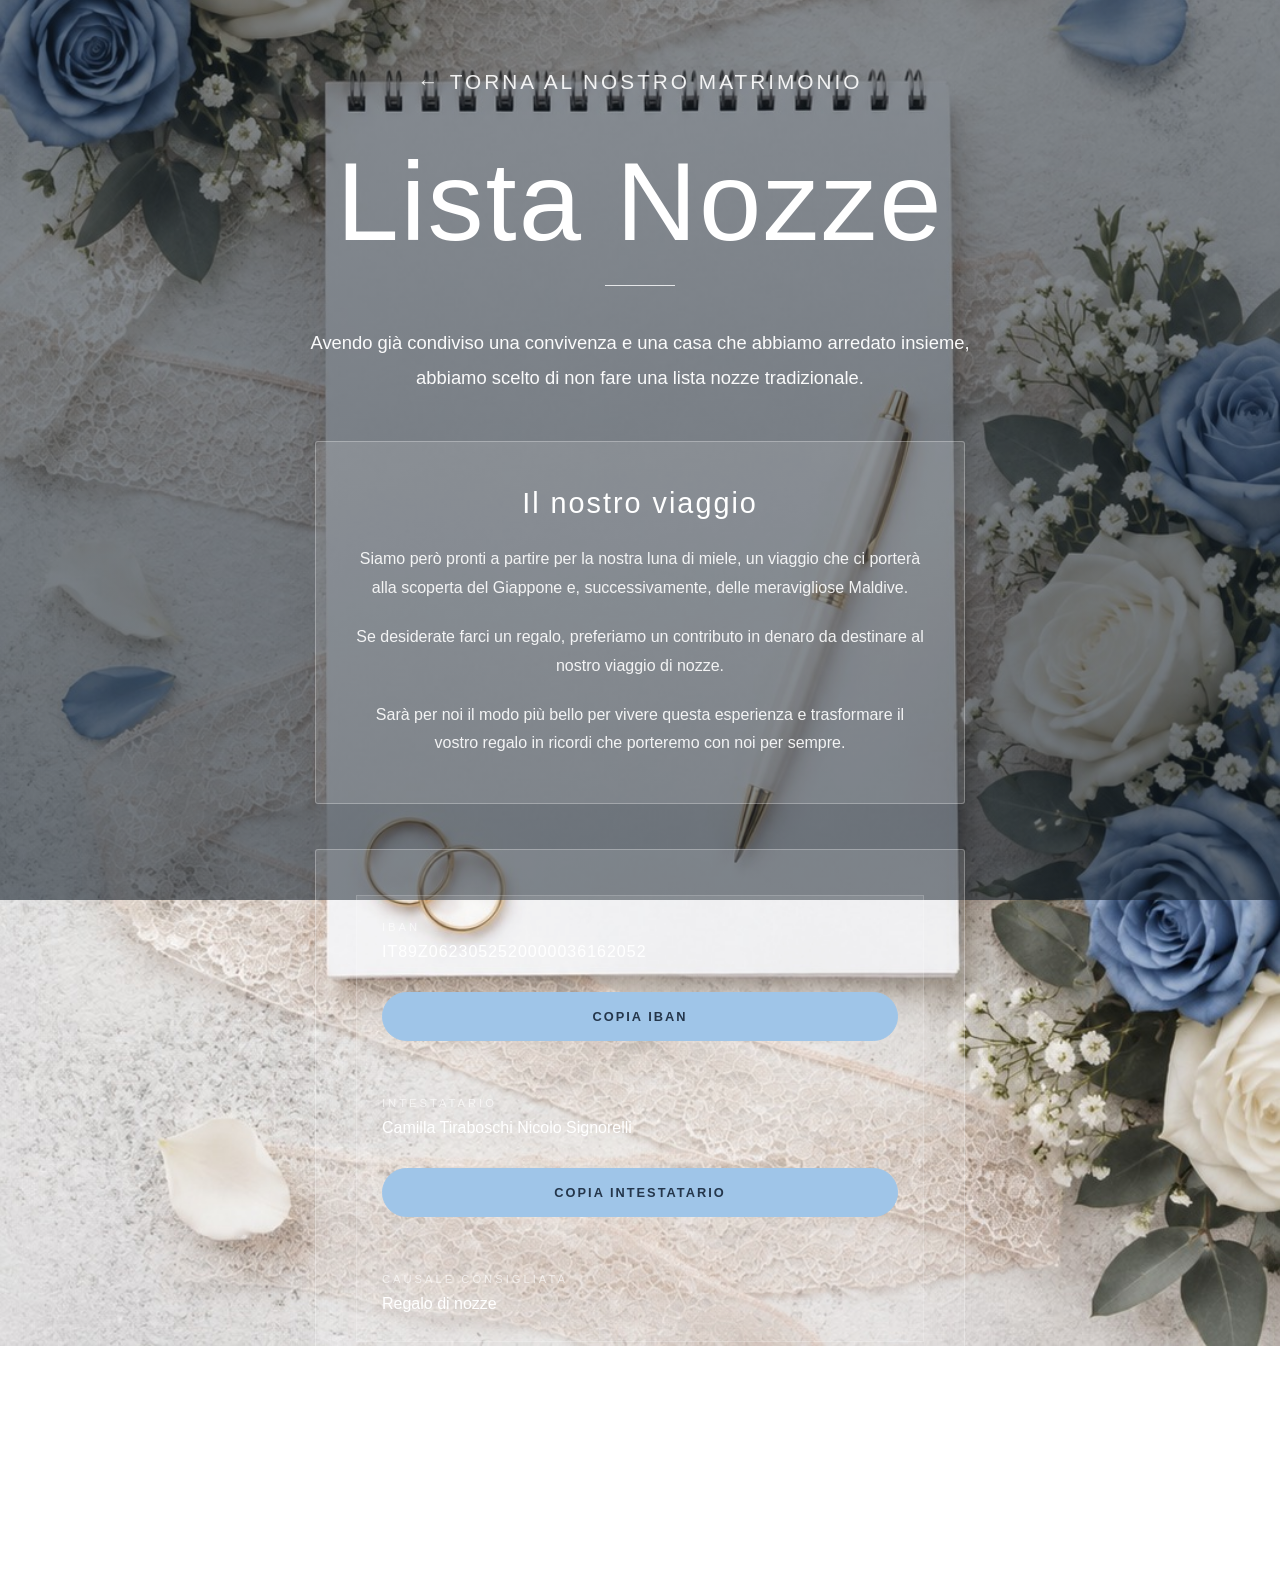
<file: lista_nozze.html>
<!DOCTYPE html>
<html lang="it">

<head>

    <meta charset="UTF-8">

    <meta
        name="viewport"
        content="width=device-width, initial-scale=1.0"
    >

    <title>Lista Nozze | Il nostro Matrimonio</title>


    <style>

        /* ==================================================
           RESET
        ================================================== */

        * {
            box-sizing: border-box;
            margin: 0;
            padding: 0;
        }


        /* ==================================================
           BASE
        ================================================== */

        html {
            scroll-behavior: smooth;
        }

        body {
            width: 100%;
            min-height: 100vh;
            margin: 0;

            font-family: "Arial", sans-serif;
            color: #ffffff;

            background-image:
                linear-gradient(
                    rgba(20, 31, 42, 0.48),
                    rgba(20, 31, 42, 0.60)
                ),
                url("images/lista-nozze.jpg");

            background-size: cover;
            background-position: center center;
            background-repeat: no-repeat;
            background-attachment: fixed;
        }


        /* ==================================================
           PAGINA
        ================================================== */

        .page {
            width: 100%;
            min-height: 100vh;

            display: flex;
            align-items: center;
            justify-content: center;

            padding: 70px 20px;
        }


        /* ==================================================
           CONTENUTO
        ================================================== */

        .content {
            width: 100%;
            max-width: 850px;

            text-align: center;

            animation: fadeIn 1.2s ease forwards;
        }


        /* ==================================================
           TORNA AL MATRIMONIO
        ================================================== */

        .back-link {
            display: inline-block;

            margin-bottom: 55px;

            color: #ffffff;

            text-decoration: none;

            font-size: 1.3rem;
            font-weight: 400;

            letter-spacing: 3px;

            text-transform: uppercase;

            opacity: 0.9;

            transition:
                opacity 0.3s ease,
                transform 0.3s ease;
        }

        .back-link:hover {
            opacity: 1;

            transform: translateY(-2px);
        }


        /* ==================================================
           TITOLO
        ================================================== */

        h1 {
            margin-bottom: 30px;

            color: #ffffff;

            font-size: clamp(3.5rem, 10vw, 7rem);

            font-weight: 500;

            line-height: 0.95;

            letter-spacing: 2px;
        }


        /* ==================================================
           LINEA
        ================================================== */

        .line {
            width: 70px;
            height: 1px;

            margin: 0 auto 40px;

            background: rgba(255, 255, 255, 0.8);
        }


        /* ==================================================
           INTRO
        ================================================== */

        .intro {
            max-width: 720px;

            margin: 0 auto 45px;

            color: rgba(255, 255, 255, 0.96);

            font-size: 1.15rem;
            font-weight: 300;

            line-height: 1.9;
        }

        .intro p {
            margin-bottom: 20px;
        }

        .intro p:last-child {
            margin-bottom: 0;
        }


        /* ==================================================
           BOX VIAGGIO
        ================================================== */

        .registry-box {
            max-width: 650px;

            margin: 0 auto;

            padding: 45px 40px;

            background:
                rgba(255, 255, 255, 0.12);

            border:
                1px solid
                rgba(255, 255, 255, 0.28);

            border-radius: 3px;

            backdrop-filter: blur(6px);
            -webkit-backdrop-filter: blur(6px);
        }

        .registry-box h2 {
            margin-bottom: 25px;

            color: #ffffff;

            font-size: 1.8rem;
            font-weight: 400;

            letter-spacing: 2px;
        }

        .registry-box p {
            margin-bottom: 20px;

            color: rgba(255, 255, 255, 0.9);

            font-size: 1rem;
            font-weight: 300;

            line-height: 1.8;
        }

        .registry-box p:last-child {
            margin-bottom: 0;
        }


        /* ==================================================
           BOX IBAN
        ================================================== */

        .iban-box {
            max-width: 650px;

            margin: 45px auto 0;

            padding: 45px 40px;

            background:
                rgba(255, 255, 255, 0.12);

            border:
                1px solid
                rgba(255, 255, 255, 0.28);

            border-radius: 3px;

            backdrop-filter: blur(6px);
            -webkit-backdrop-filter: blur(6px);
        }


        .iban-box h2 {
            margin-bottom: 18px;

            color: #ffffff;

            font-size: 1.8rem;
            font-weight: 400;

            letter-spacing: 2px;
        }


        .iban-description {
            margin-bottom: 30px;

            color: rgba(255, 255, 255, 0.9);

            font-size: 1rem;
            font-weight: 300;

            line-height: 1.8;
        }


        /* ==================================================
           DATI BANCARI
        ================================================== */

        .bank-details {
            padding: 25px;

            background:
                rgba(255, 255, 255, 0.08);

            border:
                1px solid
                rgba(255, 255, 255, 0.16);

            text-align: left;
        }


        .detail {
            margin-bottom: 22px;
        }

        .detail:last-child {
            margin-bottom: 0;
        }


        .detail-label {
            display: block;

            margin-bottom: 7px;

            color: rgba(255, 255, 255, 0.65);

            font-size: 0.7rem;
            font-weight: 400;

            letter-spacing: 3px;

            text-transform: uppercase;
        }


        .detail-value {
            display: block;

            color: #ffffff;

            font-size: 1rem;

            line-height: 1.5;

            word-break: break-word;
        }


        .iban-value {
            font-size: 1rem;

            letter-spacing: 1px;
        }


        /* ==================================================
           PULSANTI COPIA
        ================================================== */

        .copy-button {
            display: block;

            width: 100%;

            margin-top: 28px;

            padding: 16px 25px;

            border: 1px solid #9FC5E8;

            border-radius: 30px;

            background: #9FC5E8;

            color: #24364b;

            font-family: inherit;

            font-size: 0.8rem;
            font-weight: 600;

            letter-spacing: 2px;

            text-transform: uppercase;

            cursor: pointer;

            transition:
                background 0.3s ease,
                color 0.3s ease,
                border-color 0.3s ease,
                transform 0.3s ease,
                box-shadow 0.3s ease;
        }


        .copy-button:hover {
            background: #ffffff;

            border-color: #ffffff;

            color: #24364b;

            transform: translateY(-2px);

            box-shadow:
                0 10px 25px
                rgba(0, 0, 0, 0.18);
        }


        .copy-button:active {
            transform: translateY(0);
        }


        /* ==================================================
           MESSAGGIO COPIA
        ================================================== */

        .copy-message {
            display: block;

            min-height: 20px;

            margin-top: 14px;

            color: rgba(255, 255, 255, 0.85);

            text-align: center;

            font-size: 0.8rem;
        }


        /* ==================================================
           RINGRAZIAMENTO
        ================================================== */

        .thank-you {
            max-width: 650px;

            margin: 45px auto 0;

            color: rgba(255, 255, 255, 0.85);

            font-size: 1rem;
            font-weight: 300;

            font-style: italic;

            line-height: 1.8;
        }


        /* ==================================================
           FOOTER
        ================================================== */

        footer {
            margin-top: 50px;

            color: rgba(255, 255, 255, 0.65);

            font-size: 0.75rem;
            font-weight: 400;

            letter-spacing: 3px;

            text-transform: uppercase;
        }


        /* ==================================================
           ANIMAZIONE
        ================================================== */

        @keyframes fadeIn {

            from {
                opacity: 0;

                transform:
                    translateY(20px);
            }

            to {
                opacity: 1;

                transform:
                    translateY(0);
            }
        }


        /* ==================================================
           MOBILE
        ================================================== */

        @media (max-width: 599px) {

            body {
                background-attachment: scroll;

                /*
                   Su mobile mostriamo maggiormente
                   la parte destra della fotografia.
                */
                background-position: 80% center;
            }


            .page {
                min-height: 100svh;

                padding:
                    45px 20px 55px;
            }


            .back-link {
                margin-bottom: 45px;

                font-size: 0.75rem;

                letter-spacing: 2px;
            }


            h1 {
                margin-bottom: 25px;

                font-size:
                    clamp(3.2rem, 16vw, 5rem);

                line-height: 0.95;
            }


            .line {
                margin-bottom: 30px;
            }


            .intro {
                max-width: 100%;

                margin-bottom: 35px;

                font-size: 1.05rem;

                line-height: 1.85;
            }


            .registry-box {
                padding:
                    35px 22px;
            }


            .registry-box h2 {
                font-size: 1.5rem;
            }


            .registry-box p {
                font-size: 0.95rem;

                line-height: 1.8;
            }


            .iban-box {
                margin-top: 35px;

                padding:
                    35px 22px;
            }


            .iban-box h2 {
                font-size: 1.5rem;
            }


            .iban-description {
                font-size: 0.95rem;

                line-height: 1.8;
            }


            .bank-details {
                padding: 20px;
            }


            .iban-value {
                font-size: 0.88rem;

                letter-spacing: 0.5px;
            }


            .detail-value {
                font-size: 0.95rem;
            }


            .copy-button {
                padding:
                    16px 20px;
            }


            .thank-you {
                margin-top: 35px;

                font-size: 0.95rem;
            }


            footer {
                margin-top: 40px;

                font-size: 0.65rem;

                letter-spacing: 2px;
            }

        }

    </style>

</head>


<body>


    <main class="page">

        <div class="content">


            <!-- ==================================================
                 TORNA AL MATRIMONIO
            ================================================== -->

            <a
                href="index.html"
                class="back-link"
            >
                ← Torna al nostro matrimonio
            </a>


            <!-- ==================================================
                 TITOLO
            ================================================== -->

            <h1>
                Lista Nozze
            </h1>


            <div class="line"></div>


            <!-- ==================================================
                 INTRODUZIONE
            ================================================== -->

            <div class="intro">

                <p>
                    Avendo già condiviso una convivenza
                    e una casa che abbiamo arredato insieme,
                    abbiamo scelto di non fare una lista nozze
                    tradizionale.
                </p>

            </div>


            <!-- ==================================================
                 IL NOSTRO VIAGGIO
            ================================================== -->

            <section class="registry-box">

                <h2>
                    Il nostro viaggio
                </h2>

                <p>
                    Siamo però pronti a partire per la nostra
                    luna di miele, un viaggio che ci porterà
                    alla scoperta del Giappone e, successivamente,
                    delle meravigliose Maldive.
                </p>

                <p>
                    Se desiderate farci un regalo, preferiamo
                    un contributo in denaro da destinare al
                    nostro viaggio di nozze.
                </p>

                <p>
                    Sarà per noi il modo più bello per vivere
                    questa esperienza e trasformare il vostro
                    regalo in ricordi che porteremo con noi
                    per sempre.
                </p>

            </section>


            <!-- ==================================================
                 DATI BANCARI
            ================================================== -->

            <section class="iban-box">

                <div class="bank-details">


                    <!-- IBAN -->

                    <div class="detail">

                        <span class="detail-label">
                            IBAN
                        </span>

                        <span
                            class="detail-value iban-value"
                            id="ibanValue"
                        >
                            IT89Z0623052520000036162052
                        </span>


                        <button
                            type="button"
                            class="copy-button"
                            id="copyIban"
                        >
                            Copia IBAN
                        </button>


                        <span
                            class="copy-message"
                            id="copyMessage"
                        ></span>

                    </div>


                    <!-- INTESTATARIO -->

                    <div class="detail">

                        <span class="detail-label">
                            Intestatario
                        </span>

                        <span
                            class="detail-value"
                            id="intestatarioValue"
                        >
                            Camilla Tiraboschi Nicolo Signorelli
                        </span>


                        <button
                            type="button"
                            class="copy-button"
                            id="copyIntestatario"
                        >
                            Copia intestatario
                        </button>


                        <span
                            class="copy-message"
                            id="copyIntestatarioMessage"
                        ></span>

                    </div>


                    <!-- CAUSALE -->

                    <div class="detail">

                        <span class="detail-label">
                            Causale consigliata
                        </span>

                        <span class="detail-value">
                            Regalo di nozze
                        </span>

                    </div>


                </div>

            </section>


            <!-- ==================================================
                 RINGRAZIAMENTO
            ================================================== -->

            <p class="thank-you">

                Grazie per essere parte della nostra storia
                e per accompagnarci in questa nuova avventura.

            </p>


            <!-- ==================================================
                 DATA
            ================================================== -->

            <footer>
                02 Aprile 2027
            </footer>


        </div>

    </main>


    <!-- ==================================================
         JAVASCRIPT
    ================================================== -->

    <script>

        /* ==================================================
           COPIA IBAN
        ================================================== */

        const copyIbanButton =
            document.getElementById("copyIban");

        const ibanElement =
            document.getElementById("ibanValue");

        const copyIbanMessage =
            document.getElementById("copyMessage");


        copyIbanButton.addEventListener(
            "click",
            async function () {

                const iban =
                    ibanElement.textContent.trim();


                try {

                    await navigator.clipboard.writeText(
                        iban
                    );

                    copyIbanMessage.textContent =
                        "✓ IBAN copiato";


                } catch (error) {

                    const textArea =
                        document.createElement("textarea");

                    textArea.value = iban;

                    textArea.style.position = "fixed";
                    textArea.style.opacity = "0";

                    document.body.appendChild(
                        textArea
                    );

                    textArea.select();


                    try {

                        document.execCommand("copy");

                        copyIbanMessage.textContent =
                            "✓ IBAN copiato";


                    } catch (fallbackError) {

                        copyIbanMessage.textContent =
                            "Copia non disponibile automaticamente.";

                    }


                    document.body.removeChild(
                        textArea
                    );

                }


                setTimeout(
                    function () {

                        copyIbanMessage.textContent = "";

                    },
                    2500
                );

            }
        );


        /* ==================================================
           COPIA INTESTATARIO
        ================================================== */

        const copyIntestatarioButton =
            document.getElementById("copyIntestatario");

        const intestatarioElement =
            document.getElementById("intestatarioValue");

        const copyIntestatarioMessage =
            document.getElementById(
                "copyIntestatarioMessage"
            );


        copyIntestatarioButton.addEventListener(
            "click",
            async function () {

                const intestatario =
                    intestatarioElement.textContent.trim();


                try {

                    await navigator.clipboard.writeText(
                        intestatario
                    );

                    copyIntestatarioMessage.textContent =
                        "✓ Intestatario copiato";


                } catch (error) {

                    const textArea =
                        document.createElement("textarea");

                    textArea.value = intestatario;

                    textArea.style.position = "fixed";
                    textArea.style.opacity = "0";

                    document.body.appendChild(
                        textArea
                    );

                    textArea.select();


                    try {

                        document.execCommand("copy");

                        copyIntestatarioMessage.textContent =
                            "✓ Intestatario copiato";


                    } catch (fallbackError) {

                        copyIntestatarioMessage.textContent =
                            "Copia non disponibile automaticamente.";

                    }


                    document.body.removeChild(
                        textArea
                    );

                }


                setTimeout(
                    function () {

                        copyIntestatarioMessage.textContent = "";

                    },
                    2500
                );

            }
        );

    </script>


</body>

</html>
</file>
